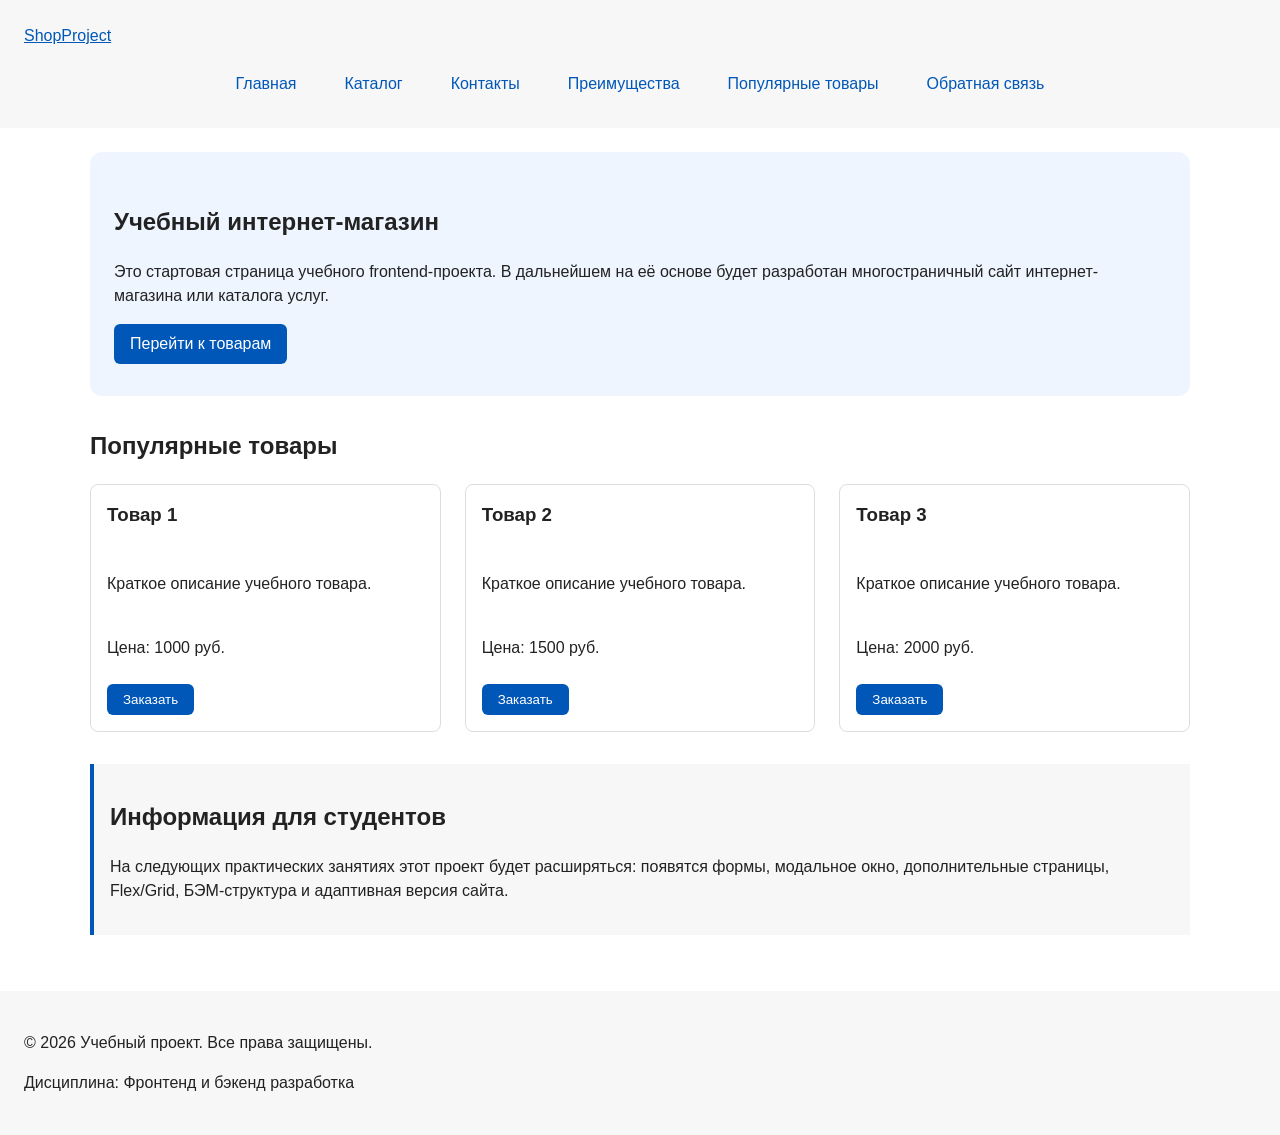
<file: index.html>
<!DOCTYPE html>
<html lang="ru">
<head>
  <meta charset="UTF-8">
  <meta name="viewport" content="width=device-width, initial-scale=1.0">
  <title>Каталог товаров</title>
  <link rel="stylesheet" href="css/style.css">
  <script src="js/main.js" defer></script>
  <meta property="og:type" content="website">
  <meta property="og:title" content="Учебный интернет-магазин">
  <meta property="og:description" content="Учебный frontend-проект интернет-магазина.">
  <meta property="og:image" content="https://demetro0.github.io/kr1-html-css-shop/images/preview.jpg">

</head>
<body>
 <header>
  <div class="site-header">
    <a class="site-logo" href="index.html">ShopProject</a>

   <nav class="site-nav" aria-label="Основная навигация">
      <ul class="site-nav__list">
        <li><a href="index.html">Главная</a></li>
        <li><a href="catalog.html">Каталог</a></li>
        <li><a href="contacts.html">Контакты</a></li>
        <li><a href="index.html#advantages">Преимущества</a></li>
        <li><a href="index.html#popular">Популярные товары</a></li>
        <li><a href="index.html#contacts">Обратная связь</a></li>
      </ul>
    </nav>

  </div>
</header>


  <main>
    <section class="hero">
        <h1>Учебный интернет-магазин</h1>
        <p>
            Это стартовая страница учебного frontend-проекта.
            В дальнейшем на её основе будет разработан многостраничный сайт
            интернет-магазина или каталога услуг.
        </p>
        <a class="button" href="#popular">Перейти к товарам</a>
    </section>

  <section class="section" id="popular">
    <h2>Популярные товары</h2>

    <div class="products-grid">
      <article class="product-card">
        <h3>Товар 1</h3>
        <p>Краткое описание учебного товара.</p>
        <p>Цена: 1000 руб.</p>
        <button class="button product-card__button" type="button" data-product="Товар 1">
          Заказать
        </button>
      </article>

      <article class="product-card">
        <h3>Товар 2</h3>
        <p>Краткое описание учебного товара.</p>
        <p>Цена: 1500 руб.</p>
        <button class="button product-card__button" type="button" data-product="Товар 2">
          Заказать
        </button>
      </article>

      <article class="product-card">
        <h3>Товар 3</h3>
        <p>Краткое описание учебного товара.</p>
        <p>Цена: 2000 руб.</p>
        <button class="button product-card__button" type="button" data-product="Товар 3">
          Заказать
        </button>
      </article>
    </div>
  </section>

    <aside class="aside-info">
        <h2>Информация для студентов</h2>
        <p>
            На следующих практических занятиях этот проект будет расширяться:
            появятся формы, модальное окно, дополнительные страницы, Flex/Grid,
            БЭМ-структура и адаптивная версия сайта.
        </p>
    </aside>




  </main>

 <footer id="contacts">
    <p>&copy; 2026 Учебный проект. Все права защищены.</p>
    <p>Дисциплина: Фронтенд и бэкенд разработка</p>
</footer>
<dialog class="order-dialog" id="order-dialog" aria-labelledby="order-dialog-title">
  <h2 id="order-dialog-title">Оформление заявки</h2>

  <form class="order-form" id="order-form" action="#" method="post" novalidate>
    <input id="selected-product" name="selected-product" type="hidden">

    <div class="form-field">
      <label for="order-name">Имя</label>
      <input
        id="order-name"
        name="name"
        type="text"
        placeholder="Введите ваше имя"
        minlength="2"
        autocomplete="given-name"
        required
      >
    </div>

    <div class="form-field">
      <label for="order-email">E-mail</label>
      <input
        id="order-email"
        name="email"
        type="email"
        placeholder="example@mail.ru"
        autocomplete="email"
        required
      >
    </div>

    <div class="form-field">
      <label for="order-phone">Телефон</label>
      <input
        id="order-phone"
        name="phone"
        type="tel"
        inputmode="tel"
        placeholder="+7 (900) 000-00-00"
        pattern="^\+7 \(\d{3}\) \d{3}-\d{2}-\d{2}$"
        required
      >
      <small>Формат: +7 (900) 000-00-00</small>
    </div>

    <div class="form-field">
      <label for="order-date">Дата связи</label>
      <input
        id="order-date"
        name="date"
        type="date"
      >
    </div>

    <div class="form-field">
      <label for="order-topic">Тема заявки</label>
      <select id="order-topic" name="topic" required>
        <option value="">Выберите тему</option>
        <option value="product">Заказ товара</option>
        <option value="consultation">Консультация</option>
        <option value="delivery">Доставка</option>
      </select>
    </div>

    <div class="form-field">
      <label for="order-comment">Комментарий</label>
      <textarea
        id="order-comment"
        name="comment"
        rows="4"
        placeholder="Укажите дополнительную информацию"
      ></textarea>
    </div>

    <div class="form-field form-field--checkbox">
      <label>
        <input
          id="order-agreement"
          name="agreement"
          type="checkbox"
          required
        >
        Я согласен на обработку данных
      </label>
    </div>

    <div class="form-actions">
      <button type="button" id="close-order-dialog">Закрыть</button>
      <button type="submit">Отправить заявку</button>
    </div>
  </form>
</dialog>

<p class="success-message" id="success-message" hidden>
  Форма успешно отправлена!
</p>

</body>
</html>
</file>
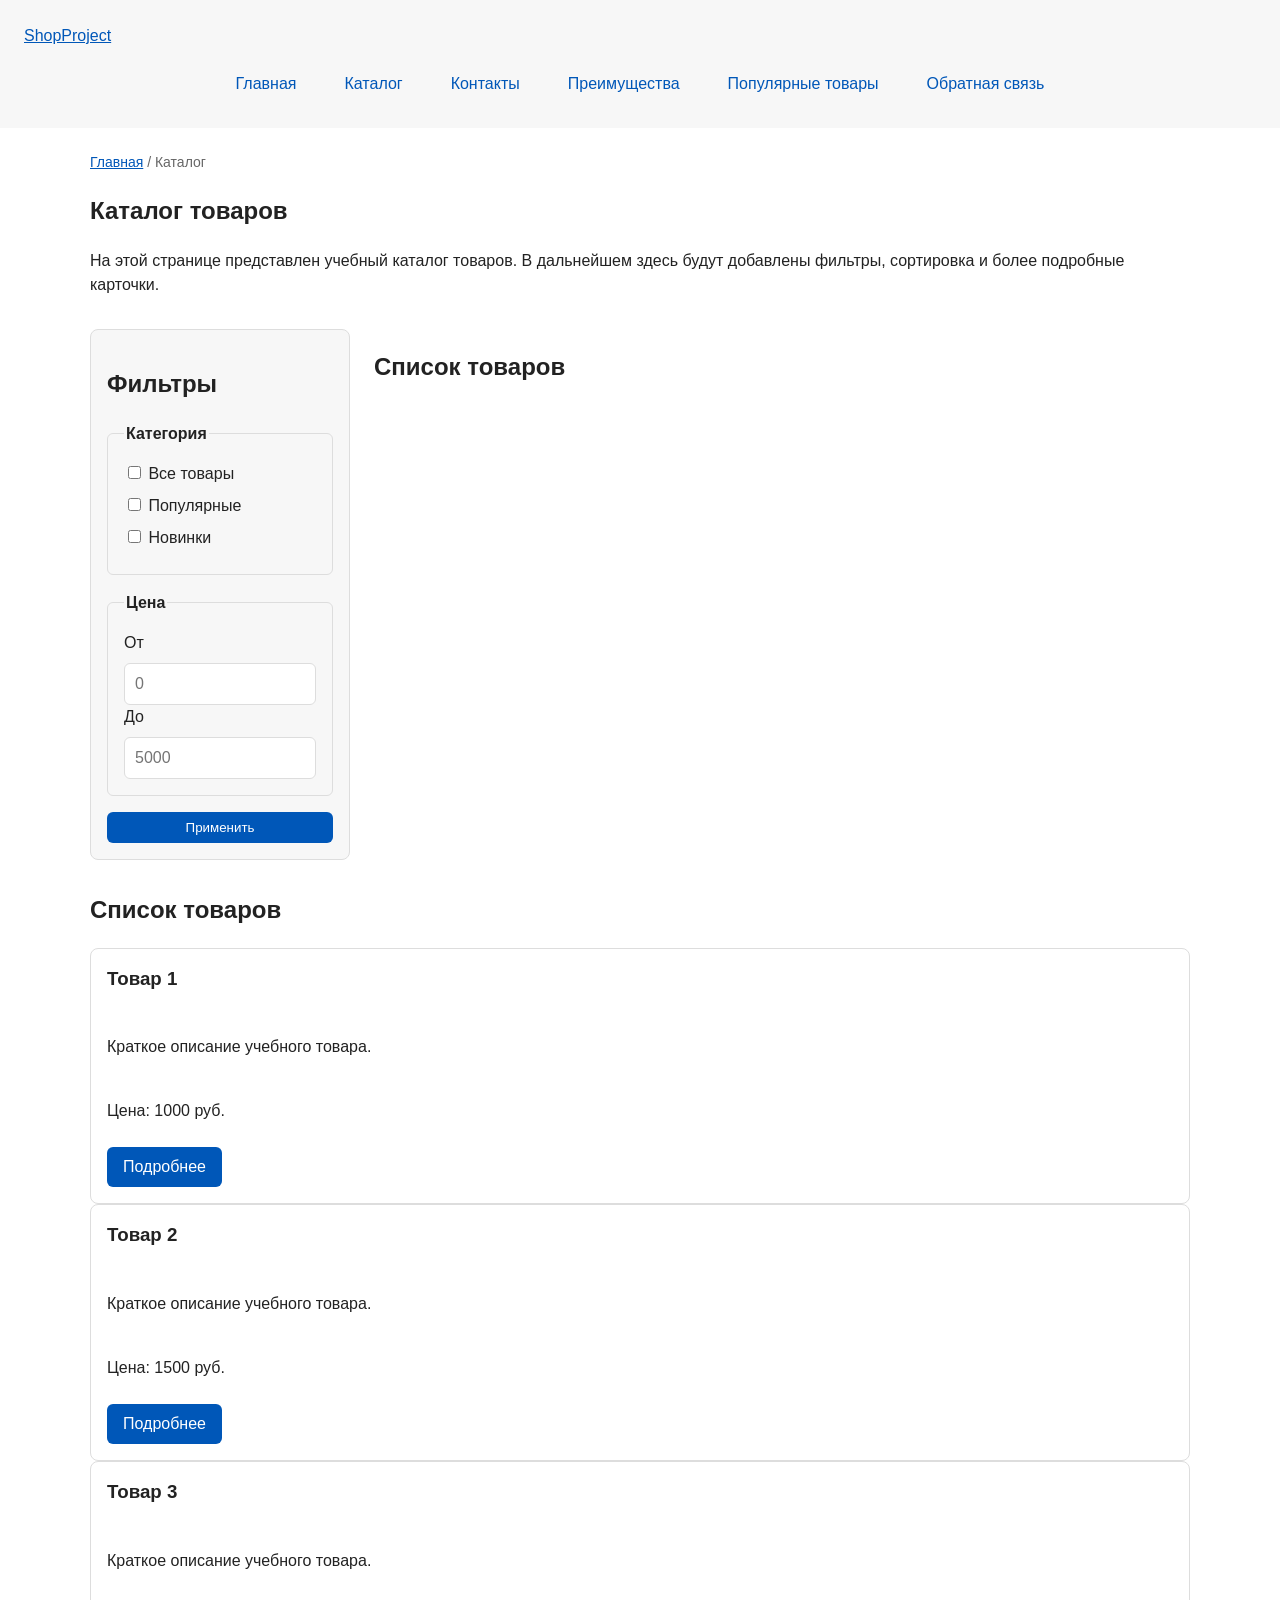
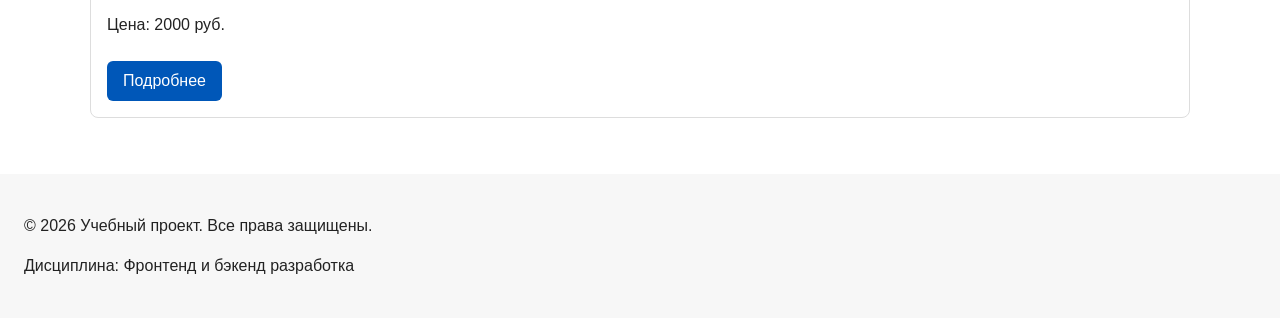
<file: catalog.html>
<!DOCTYPE html>
<html lang="ru">
<head>
  <meta charset="UTF-8">
  <meta name="viewport" content="width=device-width, initial-scale=1.0">
  <meta name="description" content="Каталог товаров учебного интернет-магазина.">
  <title>Каталог товаров — Учебный интернет-магазин</title>
  <link rel="stylesheet" href="css/style.css">
  <meta property="og:type" content="website">
  <meta property="og:title" content="Учебный интернет-магазин">
  <meta property="og:description" content="Учебный frontend-проект интернет-магазина.">
  <meta property="og:image" content="https://demetro0.github.io/kr1-html-css-shop/images/preview.jpg">

</head>
<body>
  <header>
    <div class="site-header">
      <a class="site-logo" href="index.html">ShopProject</a>

      <nav class="site-nav" aria-label="Основная навигация">
        <ul class="site-nav__list">
          <li><a href="index.html">Главная</a></li>
          <li><a href="catalog.html">Каталог</a></li>
          <li><a href="contacts.html">Контакты</a></li>
          <li><a href="index.html#advantages">Преимущества</a></li>
          <li><a href="index.html#popular">Популярные товары</a></li>
          <li><a href="index.html#contacts">Обратная связь</a></li>
        </ul>
      </nav>
    </div>
  </header>

  <main>
    <nav class="breadcrumbs" aria-label="Хлебные крошки">
      <a href="index.html">Главная</a>
      <span>Каталог</span>
    </nav>

    <section class="section">
      <h1>Каталог товаров</h1>
      <p>
        На этой странице представлен учебный каталог товаров.
        В дальнейшем здесь будут добавлены фильтры, сортировка и более
        подробные карточки.
      </p>
    </section>
    <section class="catalog-layout">
  <aside class="catalog-filters">
    <h2>Фильтры</h2>

    <form class="filters-form" action="#" method="get">
      <fieldset>
        <legend>Категория</legend>

        <label>
          <input type="checkbox" name="category" value="all">
          Все товары
        </label>

        <label>
          <input type="checkbox" name="category" value="popular">
          Популярные
        </label>

        <label>
          <input type="checkbox" name="category" value="new">
          Новинки
        </label>
      </fieldset>

      <fieldset>
        <legend>Цена</legend>

        <label for="price-from">От</label>
        <input id="price-from" name="price-from" type="number" min="0" placeholder="0">

        <label for="price-to">До</label>
        <input id="price-to" name="price-to" type="number" min="0" placeholder="5000">
      </fieldset>

      <button class="button" type="submit">Применить</button>
    </form>
  </aside>

  <section class="catalog-products">
    <h2>Список товаров</h2>

    <div class="products-grid">
      <!-- Карточки товаров -->
    </div>
  </section>
</section>

    <section class="section">
      <h2>Список товаров</h2>

      <article class="product-card">
        <h3>Товар 1</h3>
        <p>Краткое описание учебного товара.</p>
        <p>Цена: 1000 руб.</p>
        <a class="button" href="index.html#popular">Подробнее</a>
      </article>

      <article class="product-card">
        <h3>Товар 2</h3>
        <p>Краткое описание учебного товара.</p>
        <p>Цена: 1500 руб.</p>
        <a class="button" href="index.html#popular">Подробнее</a>
      </article>

      <article class="product-card">
        <h3>Товар 3</h3>
        <p>Краткое описание учебного товара.</p>
        <p>Цена: 2000 руб.</p>
        <a class="button" href="index.html#popular">Подробнее</a>
      </article>
    </section>
  </main>

  <footer>
    <p>&copy; 2026 Учебный проект. Все права защищены.</p>
    <p>Дисциплина: Фронтенд и бэкенд разработка</p>
  </footer>
</body>
</html>
</file>
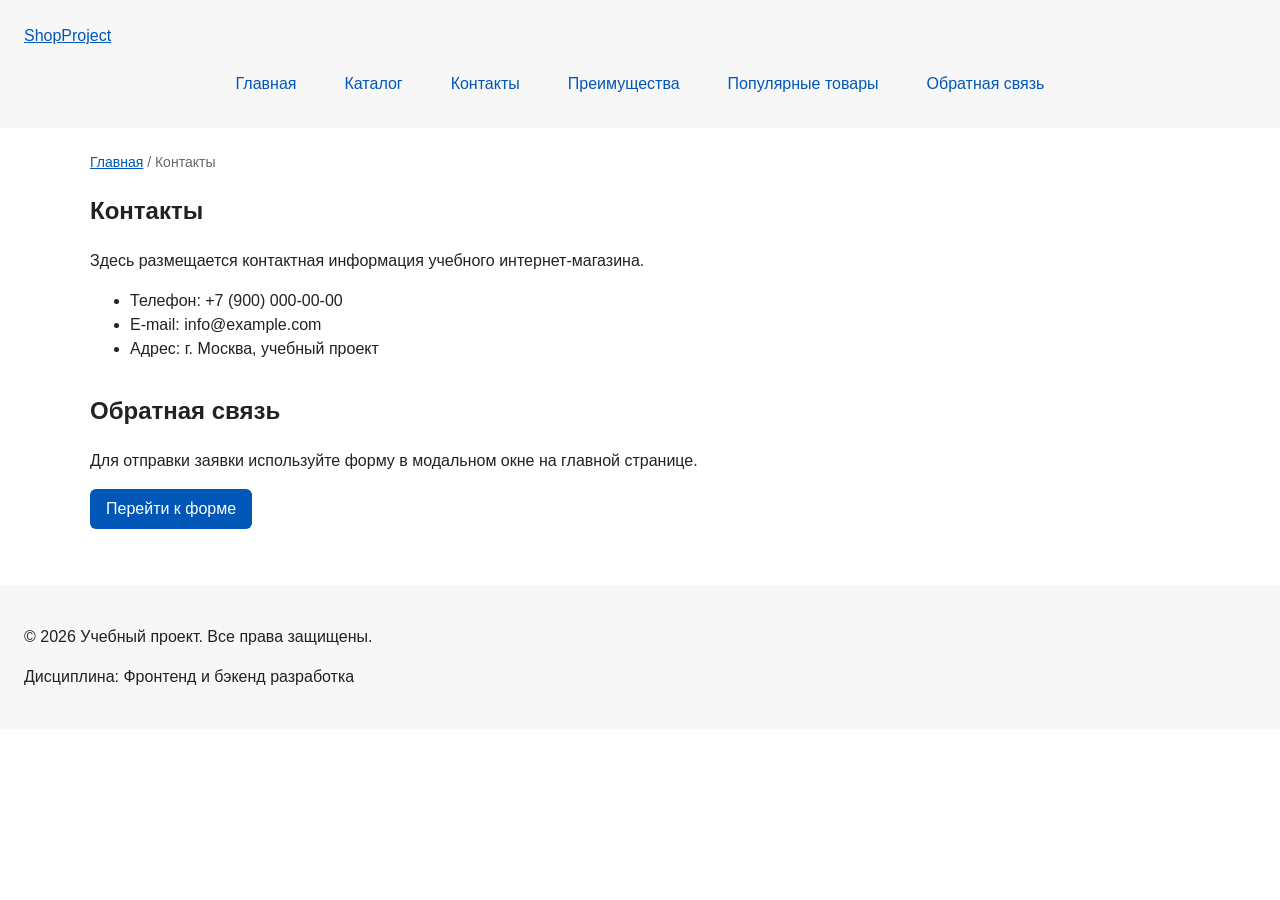
<file: contacts.html>
<!DOCTYPE html>
<html lang="ru">
<head>
  <meta charset="UTF-8">
  <meta name="viewport" content="width=device-width, initial-scale=1.0">
  <meta name="description" content="Контактная информация учебного интернет-магазина.">
  <title>Контакты — Учебный интернет-магазин</title>
  <link rel="stylesheet" href="css/style.css">
  <meta property="og:type" content="website">
  <meta property="og:title" content="Учебный интернет-магазин">
  <meta property="og:description" content="Учебный frontend-проект интернет-магазина.">
  <meta property="og:image" content="https://demetro0.github.io/kr1-html-css-shop/images/preview.jpg">

</head>
<body>
  <header>
    <div class="site-header">
      <a class="site-logo" href="index.html">ShopProject</a>

      <nav class="site-nav" aria-label="Основная навигация">
        <ul class="site-nav__list">
          <li><a href="index.html">Главная</a></li>
          <li><a href="catalog.html">Каталог</a></li>
          <li><a href="contacts.html">Контакты</a></li>
          <li><a href="index.html#advantages">Преимущества</a></li>
          <li><a href="index.html#popular">Популярные товары</a></li>
          <li><a href="index.html#contacts">Обратная связь</a></li>
        </ul>
      </nav>
    </div>
  </header>

  <main>
    <nav class="breadcrumbs" aria-label="Хлебные крошки">
      <a href="index.html">Главная</a>
      <span>Контакты</span>
    </nav>

    <section class="section">
      <h1>Контакты</h1>
      <p>
        Здесь размещается контактная информация учебного интернет-магазина.
      </p>

      <ul>
        <li>Телефон: +7 (900) 000-00-00</li>
        <li>E-mail: info@example.com</li>
        <li>Адрес: г. Москва, учебный проект</li>
      </ul>
    </section>

    <section class="section" id="feedback">
      <h2>Обратная связь</h2>
      <p>
        Для отправки заявки используйте форму в модальном окне на главной странице.
      </p>
      <a class="button" href="index.html#contacts">Перейти к форме</a>
    </section>
  </main>

  <footer>
    <p>&copy; 2026 Учебный проект. Все права защищены.</p>
    <p>Дисциплина: Фронтенд и бэкенд разработка</p>
  </footer>
</body>
</html>
</file>
<file: css/style.css>
/* ===============================
   1. Переменные проекта
   =============================== */

:root {
  /* Основные цвета проекта */
  --color-bg: #ffffff;
  --color-text: #222222;
  --color-muted: #666666;
  --color-primary: #0057b8;
  --color-primary-dark: #003f86;
  --color-border: #dddddd;
  --color-surface: #f7f7f7;
  --color-surface-accent: #eef5ff;
  --color-danger: #b00020;
  --color-success: #168a2f;
  --color-success-bg: #eefaf0;
  --color-white: #ffffff;

  /* Отступы */
  --space-xs: 4px;
  --space-sm: 8px;
  --space-md: 16px;
  --space-lg: 24px;
  --space-xl: 32px;

  /* Скругления */
  --radius-sm: 6px;
  --radius-md: 8px;
  --radius-lg: 12px;

  /* Размеры */
  --container-width: 1100px;
}

/* ===============================
   2. Базовые стили
   =============================== */

* {
  box-sizing: border-box;
}

body {
  margin: 0;
  font-family: Arial, sans-serif;
  line-height: 1.5;
  color: var(--color-text);
  background-color: var(--color-bg);
}
header,
main,
footer {
  padding: var(--space-lg);
}
header {
  background-color: var(--color-surface);
}

footer {
  background-color: var(--color-surface);
}
/* ===============================
   3. Общие элементы интерфейса
   =============================== */

a {
  color: var(--color-primary);
}

a:hover {
  color: var(--color-primary-dark);
}

a:focus-visible {
  outline: 2px solid var(--color-primary);
  outline-offset: 3px;
}
.button {
  display: inline-block;
  padding: var(--space-sm) var(--space-md);
  color: var(--color-white);
  background-color: var(--color-primary);
  text-decoration: none;
  border: none;
  border-radius: var(--radius-sm);
  cursor: pointer;
}

.button:hover {
  background-color: var(--color-primary-dark);
}

.button:focus-visible {
  outline: 2px solid var(--color-primary);
  outline-offset: 3px;
}

.button:disabled {
  opacity: 0.6;
  cursor: not-allowed;
}
/* ===============================
   4. Компоненты страницы
   =============================== */

.hero {
  max-width: var(--container-width);
  margin: 0 auto var(--space-xl);
  padding: var(--space-xl) var(--space-lg);
  background-color: var(--color-surface-accent);
  border-radius: var(--radius-lg);
}

.section {
  max-width: var(--container-width);
  margin: 0 auto var(--space-xl);
}

.section h2 {
  margin-top: 0;
}
.product-card {
  margin-bottom: var(--space-md);
  padding: var(--space-md);
  border: 1px solid var(--color-border);
  border-radius: var(--radius-md);
  background-color: var(--color-bg);
}

.product-card:hover {
  border-color: var(--color-primary);
}

.product-card h3 {
  margin-top: 0;
}
.aside-info {
  max-width: var(--container-width);
  margin: 0 auto var(--space-xl);
  padding: var(--space-md);
  border-left: 4px solid var(--color-primary);
  background-color: var(--color-surface);
}
/* ===============================
   5. Форма и модальное окно
   =============================== */

.order-dialog {
  width: min(100% - 32px, 560px);
  padding: var(--space-lg);
  border: none;
  border-radius: var(--radius-lg);
}

.order-dialog::backdrop {
  background-color: rgba(0, 0, 0, 0.5);
}

.form-field {
  margin-bottom: var(--space-md);
}

.form-field label {
  display: block;
  margin-bottom: var(--space-xs);
}

.form-field input,
.form-field select,
.form-field textarea {
  width: 100%;
  padding: 10px 12px;
  border: 1px solid var(--color-border);
  border-radius: var(--radius-sm);
  font: inherit;
}

.form-field input[type="checkbox"] {
  width: auto;
}

.form-field small {
  display: block;
  margin-top: var(--space-xs);
  color: var(--color-muted);
}
.form-field input:hover,
.form-field select:hover,
.form-field textarea:hover {
  border-color: var(--color-primary);
}

.form-field input:focus-visible,
.form-field select:focus-visible,
.form-field textarea:focus-visible,
.form-actions button:focus-visible {
  outline: 2px solid var(--color-primary);
  outline-offset: 3px;
}

[aria-invalid="true"] {
  border-color: var(--color-danger);
}
.success-message {
  max-width: var(--container-width);
  margin: var(--space-lg) auto;
  padding: var(--space-md);
  border-left: 4px solid var(--color-success);
  background-color: var(--color-success-bg);
}
.breadcrumbs {
  max-width: var(--container-width);
  margin: 0 auto var(--space-md);
  font-size: 14px;
  color: var(--color-muted);
}

.breadcrumbs a {
  color: var(--color-primary);
}

.breadcrumbs span::before {
  content: " / ";
  color: var(--color-muted);
}
html {
  scroll-behavior: smooth;
}
:target {
  outline: 2px dashed var(--color-primary);
  outline-offset: 4px;
}

.site-nav__list {
  display: flex;
  flex-wrap: wrap;
  justify-content: center;
  align-items: center;
  gap: var(--space-md);
  padding: 0;
  margin: var(--space-md) 0 0;
  list-style: none;
}

.site-nav__list a {
  display: inline-block;
  padding: var(--space-sm) var(--space-md);
  color: var(--color-primary);
  text-decoration: none;
  border-radius: var(--radius-sm);
}

.site-nav__list a:hover {
  color: var(--color-white);
  background-color: var(--color-primary);
}

.products-grid {
  display: grid;
  grid-template-columns: repeat(3, 1fr);
  gap: var(--space-lg);
}

.product-card {
  display: flex;
  flex-direction: column;
  gap: var(--space-sm);
  margin-bottom: 0;
  padding: var(--space-md);
  border: 1px solid var(--color-border);
  border-radius: var(--radius-md);
  background-color: var(--color-bg);
}

.product-card .button {
  margin-top: auto;
  align-self: flex-start;
}

.catalog-layout {
  max-width: var(--container-width);
  margin: 0 auto var(--space-xl);
  display: grid;
  grid-template-columns: 260px 1fr;
  grid-template-areas: "filters products";
  gap: var(--space-lg);
}

.catalog-filters {
  grid-area: filters;
  padding: var(--space-md);
  border: 1px solid var(--color-border);
  border-radius: var(--radius-md);
  background-color: var(--color-surface);
}

.catalog-products {
  grid-area: products;
}
.filters-form {
  display: grid;
  gap: var(--space-md);
}

.filters-form fieldset {
  margin: 0;
  padding: var(--space-md);
  border: 1px solid var(--color-border);
  border-radius: var(--radius-sm);
}

.filters-form legend {
  font-weight: 700;
}

.filters-form label {
  display: block;
  margin-bottom: var(--space-sm);
}

.filters-form input[type="number"] {
  width: 100%;
  padding: 8px 10px;
  border: 1px solid var(--color-border);
  border-radius: var(--radius-sm);
  font: inherit;
}
</file>
